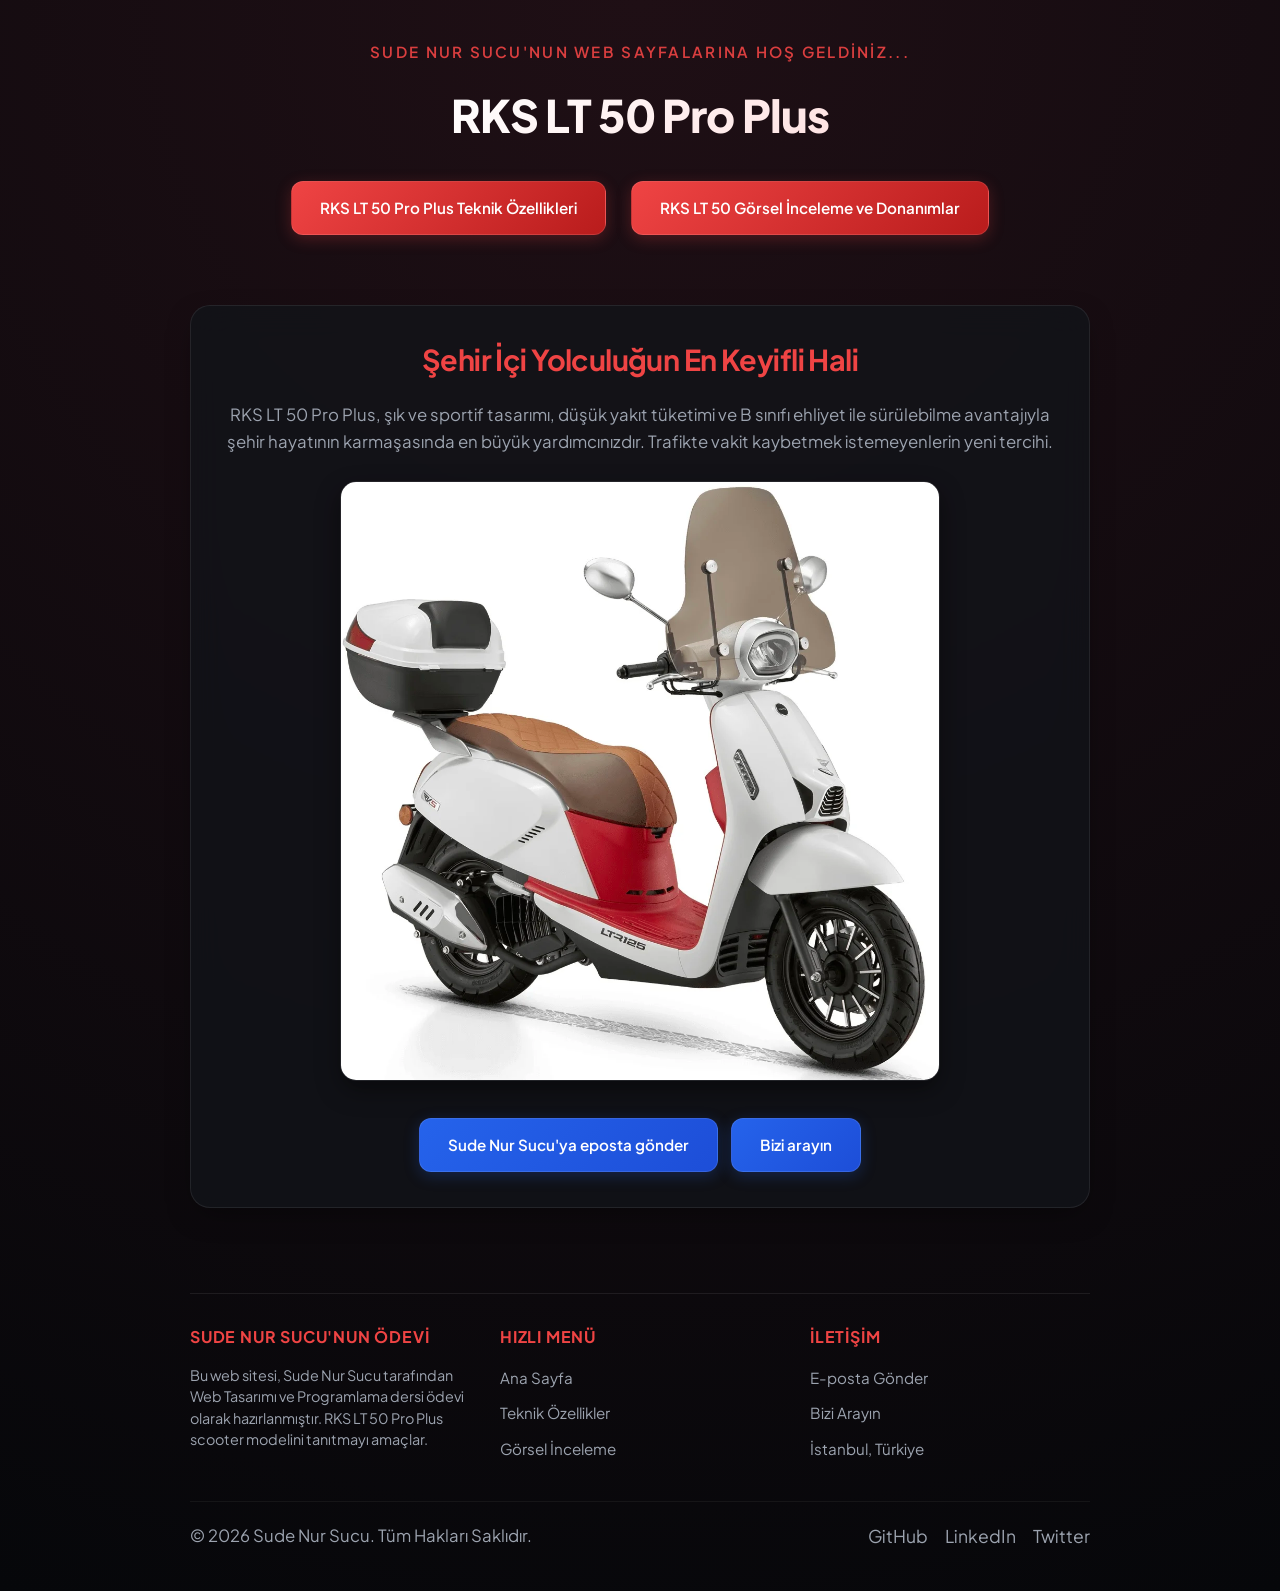
<file: index.html>
<!DOCTYPE html>
<html lang="tr">

<head>
    <meta charset="UTF-8">
    <meta name="viewport" content="width=device-width, initial-scale=1.0">
    <title>Sude Nur Sucu - RKS LT 50 Pro Plus</title>
    <link rel="stylesheet" href="styles.css?v=3">
</head>

<body>

    <!-- Üst Yönlendirmeler -->
    <div class="header-welcome">Sude Nur Sucu'nun web sayfalarına hoş geldiniz...</div>
    <h1 id="ana-baslik">RKS LT 50 Pro Plus</h1>
    
    <!-- Linkler / Navigasyon Menüsü -->
    <div class="nav-container">
        <a href="teknik_ozellikler.html" class="modern-btn">RKS LT 50 Pro Plus Teknik Özellikleri</a>
        <a href="gorsel_inceleme.html" class="modern-btn">RKS LT 50 Görsel İnceleme ve Donanımlar</a>
    </div>

    <!-- Ana İçerik Kartı -->
    <div class="content-box center-card">
        <h2 style="margin-bottom: 20px;">Şehir İçi Yolculuğun En Keyifli Hali</h2>
        <p>RKS LT 50 Pro Plus, şık ve sportif tasarımı, düşük yakıt tüketimi ve B sınıfı ehliyet ile sürülebilme avantajıyla şehir hayatının karmaşasında en büyük yardımcınızdır. Trafikte vakit kaybetmek istemeyenlerin yeni tercihi.</p>
        
        <!-- Ana Manzara Resmi Yerine Motor Resmi -->
        <div style="margin: 25px 0;">
            <img src="rkslt50proplus.jpg.webp" 
                 alt="RKS LT 50 Pro Plus Ana Görsel" 
                 style="border-radius: 16px; width: 100%; max-width: 600px; border: 1px solid var(--border-color);">
        </div>
        
        <!-- İletişim Bağlantıları -->
        <div style="margin-top: 25px;">
            <a href="mailto:sudenursucu@ornek.com" class="modern-btn iletisim-btn">Sude Nur Sucu'ya eposta gönder</a>
            <a href="tel:+905555555555" class="modern-btn iletisim-btn">Bizi arayın</a>
        </div>
    </div>

    <!-- Footer Section -->
    <footer>
        <div class="footer-grid">
            <div class="footer-col">
                <h4>Sude Nur Sucu'nun Ödevi</h4>
                <p>Bu web sitesi, Sude Nur Sucu tarafından Web Tasarımı ve Programlama dersi ödevi olarak hazırlanmıştır. RKS LT 50 Pro Plus scooter modelini tanıtmayı amaçlar.</p>
            </div>
            <div class="footer-col">
                <h4>Hızlı Menü</h4>
                <ul>
                    <li><a href="index.html">Ana Sayfa</a></li>
                    <li><a href="teknik_ozellikler.html">Teknik Özellikler</a></li>
                    <li><a href="gorsel_inceleme.html">Görsel İnceleme</a></li>
                </ul>
            </div>
            <div class="footer-col">
                <h4>İletişim</h4>
                <ul>
                    <li><a href="mailto:sudenursucu@ornek.com">E-posta Gönder</a></li>
                    <li><a href="tel:+905555555555">Bizi Arayın</a></li>
                    <li><span style="color: var(--text-secondary); font-size: 0.95rem;">İstanbul, Türkiye</span></li>
                </ul>
            </div>
        </div>
        <div class="footer-bottom">
            <p>&copy; 2026 Sude Nur Sucu. Tüm Hakları Saklıdır.</p>
            <div class="social-links">
                <a href="https://github.com" target="_blank">GitHub</a>
                <a href="https://linkedin.com" target="_blank">LinkedIn</a>
                <a href="https://twitter.com" target="_blank">Twitter</a>
            </div>
        </div>
    </footer>

</body>
</html>
</file>
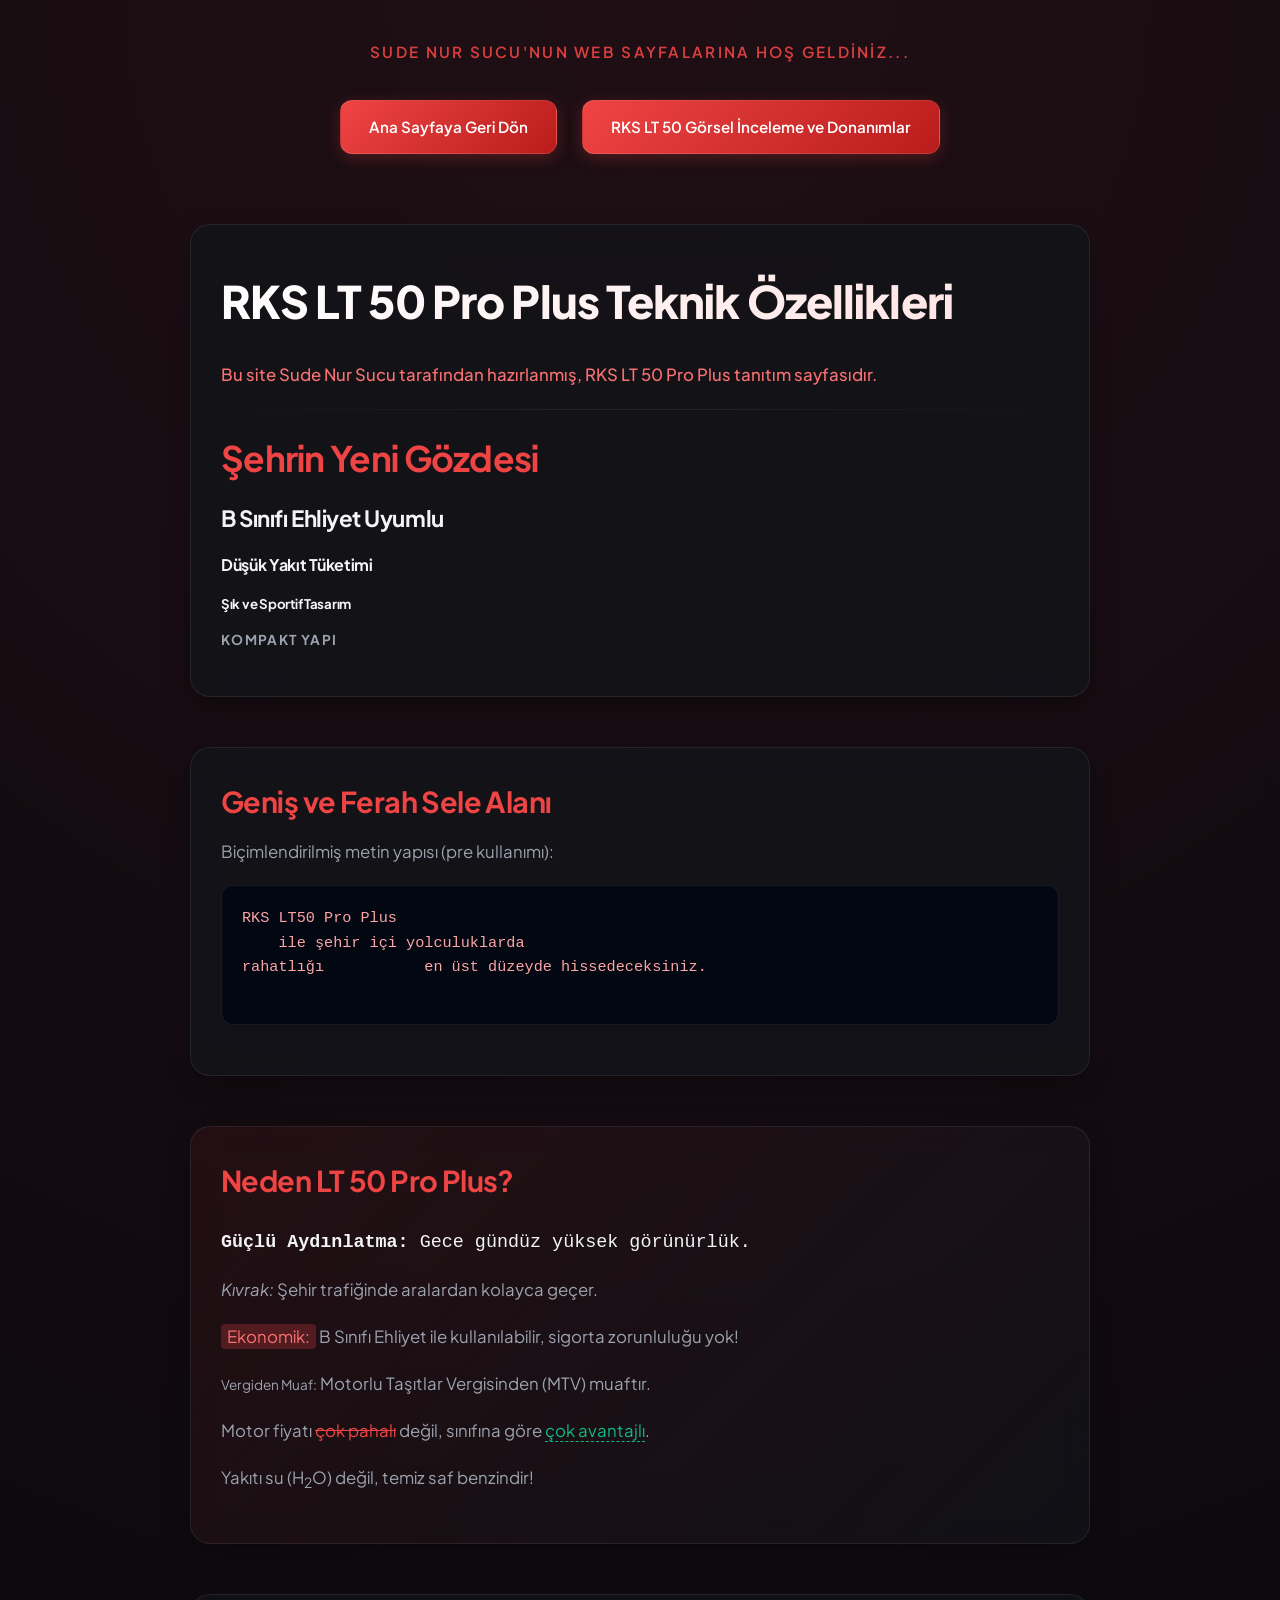
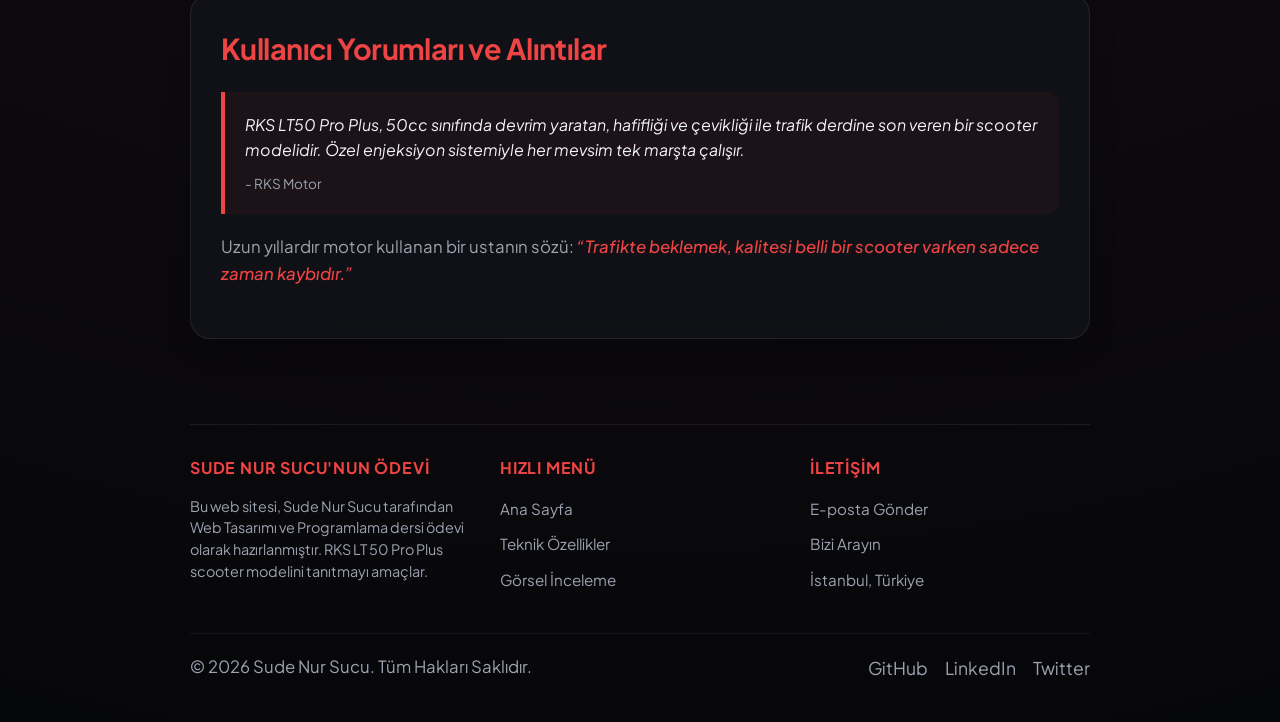
<file: teknik_ozellikler.html>
<!DOCTYPE html>
<html lang="tr">

<head>
    <meta charset="UTF-8">
    <meta name="viewport" content="width=device-width, initial-scale=1.0">
    <title>Sude Nur Sucu - RKS Teknik Özellikleri</title>
    <link rel="stylesheet" href="styles.css?v=3">
</head>

<body>

    <!-- Üst Yönlendirmeler -->
    <div class="header-welcome">Sude Nur Sucu'nun web sayfalarına hoş geldiniz...</div>
    <br>

    <div class="nav-container">
        <a href="index.html" class="modern-btn">Ana Sayfaya Geri Dön</a>
        <a href="gorsel_inceleme.html" class="modern-btn">RKS LT 50 Görsel İnceleme ve Donanımlar</a>
    </div>

    <!-- Başlangıç ve Başlık Hiyerarşisi Kartı -->
    <div class="content-box">
        <h1 id="sayfa-basi">RKS LT 50 Pro Plus Teknik Özellikleri</h1>
        <p style="color: #f87171; font-weight: 500;" title="Mükemmel Şehir Motoru">Bu site Sude Nur Sucu tarafından hazırlanmış, RKS LT 50 Pro Plus tanıtım sayfasıdır.</p>
        
        <hr style="margin: 20px 0;">

        <!-- H Başlıkları (Motor Özellikleri Olarak Uyarlandı) -->
        <h2 style="font-size: 2.2rem; margin-top: 20px;">Şehrin Yeni Gözdesi</h2>
        <h3>B Sınıfı Ehliyet Uyumlu</h3>
        <h4>Düşük Yakıt Tüketimi</h4>
        <h5>Şık ve Sportif Tasarım</h5>
        <h6 style="color: var(--text-secondary); text-transform: uppercase; font-size: 0.85rem; letter-spacing: 0.1em;">Kompakt Yapı</h6>
    </div>

    <!-- Pre Etiketi Kartı -->
    <div class="content-box">
        <h2>Geniş ve Ferah Sele Alanı</h2>
        <p>Biçimlendirilmiş metin yapısı (pre kullanımı):</p>
        <pre>
RKS LT50 Pro Plus
    ile şehir içi yolculuklarda
rahatlığı           en üst düzeyde hissedeceksiniz.
        </pre>
    </div>

    <!-- HTML Formatlama Etiketleri Kartı -->
    <div class="content-box" style="background: linear-gradient(135deg, rgba(239, 68, 68, 0.08) 0%, rgba(18, 20, 26, 0.75) 100%);">
        <h2 style="color: var(--primary-color); margin-bottom: 25px;">Neden LT 50 Pro Plus?</h2>

        <p style="font-family: monospace; font-size: 1.15rem; color: var(--text-primary);"><b>Güçlü Aydınlatma:</b> Gece gündüz yüksek görünürlük.</p>
        <p><i>Kıvrak:</i> Şehir trafiğinde aralardan kolayca geçer.</p>
        <p><mark>Ekonomik:</mark> B Sınıfı Ehliyet ile kullanılabilir, sigorta zorunluluğu yok!</p>
        <p><small>Vergiden Muaf:</small> Motorlu Taşıtlar Vergisinden (MTV) muaftır.</p>
        <p style="margin-top: 15px;">Motor fiyatı <del>çok pahalı</del> değil, sınıfına göre <ins>çok avantajlı</ins>.</p>
        <p>Yakıtı su (H<sub>2</sub>O) değil, temiz saf benzindir!</p>
    </div>

    <!-- Alıntılar Kartı -->
    <div class="content-box">
        <h2>Kullanıcı Yorumları ve Alıntılar</h2>
        <blockquote cite="http://www.rksmotor.com.tr">
            RKS LT50 Pro Plus, 50cc sınıfında devrim yaratan, hafifliği ve çevikliği ile trafik derdine son veren bir scooter modelidir. Özel enjeksiyon sistemiyle her mevsim tek marşta çalışır.
            <cite>- RKS Motor</cite>
        </blockquote>
        <p style="margin-top: 15px;">Uzun yıllardır motor kullanan bir ustanın sözü: <q>Trafikte beklemek, kalitesi belli bir scooter varken sadece zaman kaybıdır.</q></p>
    </div>

    <!-- Footer Section -->
    <footer>
        <div class="footer-grid">
            <div class="footer-col">
                <h4>Sude Nur Sucu'nun Ödevi</h4>
                <p>Bu web sitesi, Sude Nur Sucu tarafından Web Tasarımı ve Programlama dersi ödevi olarak hazırlanmıştır. RKS LT 50 Pro Plus scooter modelini tanıtmayı amaçlar.</p>
            </div>
            <div class="footer-col">
                <h4>Hızlı Menü</h4>
                <ul>
                    <li><a href="index.html">Ana Sayfa</a></li>
                    <li><a href="teknik_ozellikler.html">Teknik Özellikler</a></li>
                    <li><a href="gorsel_inceleme.html">Görsel İnceleme</a></li>
                </ul>
            </div>
            <div class="footer-col">
                <h4>İletişim</h4>
                <ul>
                    <li><a href="mailto:sudenursucu@ornek.com">E-posta Gönder</a></li>
                    <li><a href="tel:+905555555555">Bizi Arayın</a></li>
                    <li><span style="color: var(--text-secondary); font-size: 0.95rem;">İstanbul, Türkiye</span></li>
                </ul>
            </div>
        </div>
        <div class="footer-bottom">
            <p>&copy; 2026 Sude Nur Sucu. Tüm Hakları Saklıdır.</p>
            <div class="social-links">
                <a href="https://github.com" target="_blank">GitHub</a>
                <a href="https://linkedin.com" target="_blank">LinkedIn</a>
                <a href="https://twitter.com" target="_blank">Twitter</a>
            </div>
        </div>
    </footer>

</body>

</html>
</file>
<file: styles.css>
@import url('https://fonts.googleapis.com/css2?family=Plus+Jakarta+Sans:wght@300;400;500;600;700;800&display=swap');

:root {
    --bg-color: #06070a;
    --card-bg: rgba(18, 20, 26, 0.75);
    --border-color: rgba(255, 255, 255, 0.08);
    --text-primary: #f3f4f6;
    --text-secondary: #9ca3af;
    --primary-color: #ef4444; /* RKS Kırmızısı */
    --primary-hover: #dc2626;
    --secondary-color: #2563eb; /* Mavi */
    --secondary-hover: #1d4ed8;
    --accent-glow: rgba(239, 68, 68, 0.15);
}

* {
    box-sizing: border-box;
    margin: 0;
    padding: 0;
}

body {
    font-family: 'Plus Jakarta Sans', -apple-system, BlinkMacSystemFont, "Segoe UI", Roboto, Helvetica, Arial, sans-serif;
    background: radial-gradient(circle at 50% 0%, #1f0f15 0%, #06070a 100%);
    color: var(--text-primary);
    min-height: 100vh;
    display: flex;
    flex-direction: column;
    align-items: center;
    padding: 40px 20px;
    line-height: 1.6;
    overflow-x: hidden;
}

/* Custom Scrollbar */
::-webkit-scrollbar {
    width: 8px;
}
::-webkit-scrollbar-track {
    background: #06070a;
}
::-webkit-scrollbar-thumb {
    background: #1f2937;
    border-radius: 4px;
}
::-webkit-scrollbar-thumb:hover {
    background: var(--primary-color);
}

/* Typography */
h1, h2, h3, h4, h5, h6 {
    font-weight: 700;
    color: var(--text-primary);
    margin-bottom: 15px;
    letter-spacing: -0.02em;
}

h1 {
    font-size: 2.8rem;
    background: linear-gradient(135deg, #ffffff 0%, #fee2e2 100%);
    -webkit-background-clip: text;
    -webkit-text-fill-color: transparent;
    margin-top: 10px;
    margin-bottom: 25px;
    font-weight: 800;
}

h2 {
    font-size: 1.8rem;
    color: var(--primary-color);
}

h3 {
    font-size: 1.4rem;
    color: var(--text-primary);
    margin-top: 15px;
}

p {
    color: var(--text-secondary);
    font-size: 1.05rem;
    margin-bottom: 20px;
}

/* Navigation / Header Area */
.header-welcome {
    font-size: 0.95rem;
    text-transform: uppercase;
    letter-spacing: 0.15em;
    color: var(--primary-color);
    margin-bottom: 5px;
    font-weight: 600;
    opacity: 0.9;
}

.nav-container {
    display: flex;
    justify-content: center;
    gap: 15px;
    flex-wrap: wrap;
    margin-bottom: 40px;
    width: 100%;
    max-width: 900px;
}

/* Buttons */
.modern-btn {
    background: linear-gradient(135deg, var(--primary-color) 0%, #b91c1c 100%);
    color: #ffffff !important;
    padding: 14px 28px;
    font-size: 0.95rem;
    font-weight: 600;
    text-decoration: none !important;
    border-radius: 12px;
    border: 1px solid rgba(255, 255, 255, 0.1);
    cursor: pointer;
    transition: all 0.3s cubic-bezier(0.4, 0, 0.2, 1);
    box-shadow: 0 4px 15px rgba(239, 68, 68, 0.25);
    display: inline-flex;
    align-items: center;
    justify-content: center;
    gap: 8px;
    margin: 5px;
}

.modern-btn:hover {
    transform: translateY(-3px);
    box-shadow: 0 8px 25px rgba(239, 68, 68, 0.45), 0 0 15px var(--accent-glow);
    background: linear-gradient(135deg, #ff6b6b 0%, #dc2626 100%);
}

.modern-btn:active {
    transform: translateY(-1px);
}

.iletisim-btn {
    background: linear-gradient(135deg, var(--secondary-color) 0%, #1d4ed8 100%);
    box-shadow: 0 4px 15px rgba(37, 99, 235, 0.25);
}

.iletisim-btn:hover {
    background: linear-gradient(135deg, #60a5fa 0%, #1e40af 100%);
    box-shadow: 0 8px 25px rgba(37, 99, 235, 0.45);
}

/* Eski Buton ve Örnek Kutu Stillerinin Korunarak Modernleştirilmesi */
.baglanti-butonu {
    background: linear-gradient(135deg, #f44336 0%, #d32f2f 100%);
    color: white !important;
    padding: 14px 28px;
    text-align: center;
    text-decoration: none !important;
    display: inline-block;
    border-radius: 12px;
    font-weight: 600;
    transition: all 0.3s ease;
    box-shadow: 0 4px 12px rgba(244, 67, 54, 0.2);
}

.baglanti-butonu:hover, .baglanti-butonu:active {
    background: linear-gradient(135deg, #ff5252 0%, #b71c1c 100%);
    transform: translateY(-2px);
    box-shadow: 0 6px 18px rgba(244, 67, 54, 0.4);
}

.css-kutu-ornek {
    border: 2px solid #ef4444;
    padding: 30px;
    margin: 25px auto;
    width: 100%;
    max-width: 900px;
    background: rgba(239, 68, 68, 0.05);
    backdrop-filter: blur(12px);
    border-radius: 20px;
    box-shadow: 0 8px 25px rgba(0, 0, 0, 0.4);
    font-family: inherit;
}

/* Özel Bağlantı Stilleri (Hocanın İstediği Özelliklerin Korunması) */
.ozel-baglanti:link {
    color: #34d399; /* Yeşil ton */
    background-color: transparent;
    text-decoration: none;
}

.ozel-baglanti:visited {
    color: #f472b6; /* Pembe ton */
    background-color: transparent;
    text-decoration: none;
}

.ozel-baglanti:hover {
    color: #ef4444; /* Kırmızı ton */
    background-color: transparent;
    text-decoration: underline;
}

.ozel-baglanti:active {
    color: #fbbf24; /* Sarı ton */
    background-color: transparent;
    text-decoration: underline;
}

/* Modern Card Layouts (Box'lar) */
.content-box, .modern-card {
    background: var(--card-bg);
    backdrop-filter: blur(16px);
    -webkit-backdrop-filter: blur(16px);
    border: 1px solid var(--border-color);
    border-radius: 20px;
    padding: 30px;
    margin: 25px auto;
    width: 100%;
    max-width: 900px;
    box-shadow: 0 10px 30px -10px rgba(0, 0, 0, 0.5);
    text-align: left;
    transition: all 0.3s ease;
}

.content-box:hover, .modern-card:hover {
    border-color: rgba(239, 68, 68, 0.3);
    box-shadow: 0 15px 35px -10px rgba(0, 0, 0, 0.6), 0 0 15px rgba(239, 68, 68, 0.05);
    transform: translateY(-2px);
}

.center-card {
    text-align: center;
}

/* Images */
img {
    max-width: 100%;
    height: auto;
    border: 1px solid var(--border-color);
    box-shadow: 0 10px 25px rgba(0,0,0,0.4);
    transition: all 0.3s ease;
}

img:hover {
    transform: scale(1.01);
}

/* Code block & Pre */
pre {
    background: #030712;
    padding: 20px;
    border-radius: 12px;
    border: 1px solid var(--border-color);
    font-family: 'Fira Code', monospace, Courier;
    color: #fca5a5;
    overflow-x: auto;
    margin: 20px 0;
    font-size: 0.95rem;
}

/* Blockquote */
blockquote {
    border-left: 4px solid var(--primary-color);
    background: rgba(239, 68, 68, 0.05);
    padding: 20px;
    border-radius: 0 12px 12px 0;
    margin: 20px 0;
    font-style: italic;
    color: var(--text-primary);
}

blockquote cite {
    display: block;
    margin-top: 10px;
    font-size: 0.85rem;
    color: var(--text-secondary);
    font-style: normal;
}

q {
    color: var(--primary-color);
    font-style: italic;
    font-weight: 500;
}

/* Text formatting tags */
mark {
    background-color: rgba(239, 68, 68, 0.25);
    color: #f87171;
    padding: 2px 6px;
    border-radius: 4px;
}

del {
    color: #ef4444;
    text-decoration: line-through;
}

ins {
    color: #10b981;
    text-decoration: none;
    border-bottom: 1px dashed #10b981;
}

small {
    font-size: 0.85rem;
    color: var(--text-secondary);
}

/* Float styling box */
.float-box {
    overflow: auto;
    min-height: 120px;
}

.float-box img {
    float: right;
    margin-left: 20px;
    margin-bottom: 10px;
    border: 2px solid var(--primary-color);
}

/* Divider */
hr {
    border: 0;
    height: 1px;
    background: linear-gradient(to right, transparent, var(--border-color), transparent);
    margin: 40px 0;
}

/* Footer Section */
footer {
    width: 100%;
    max-width: 900px;
    margin-top: 60px;
    border-top: 1px solid var(--border-color);
    padding-top: 30px;
    text-align: center;
}

.footer-grid {
    display: grid;
    grid-template-columns: repeat(auto-fit, minmax(200px, 1fr));
    gap: 30px;
    text-align: left;
    margin-bottom: 30px;
}

.footer-col h4 {
    color: var(--primary-color);
    font-size: 1rem;
    margin-bottom: 15px;
    text-transform: uppercase;
    letter-spacing: 0.05em;
}

.footer-col ul {
    list-style: none;
}

.footer-col ul li {
    margin-bottom: 10px;
}

.footer-col ul li a {
    color: var(--text-secondary);
    text-decoration: none;
    transition: color 0.2s ease;
    font-size: 0.95rem;
}

.footer-col ul li a:hover {
    color: var(--primary-color);
}

.footer-col p {
    font-size: 0.9rem;
    color: var(--text-secondary);
    line-height: 1.5;
}

.footer-bottom {
    border-top: 1px solid rgba(255, 255, 255, 0.05);
    padding-top: 20px;
    color: var(--text-secondary);
    font-size: 0.85rem;
    display: flex;
    justify-content: space-between;
    align-items: center;
    flex-wrap: wrap;
    gap: 15px;
}

.footer-bottom p {
    margin-bottom: 0;
}

.social-links a {
    color: var(--text-secondary);
    text-decoration: none;
    margin-left: 15px;
    font-size: 1.1rem;
    transition: color 0.2s ease;
}

.social-links a:hover {
    color: var(--primary-color);
}

/* Responsive elements */
@media (max-width: 768px) {
    body {
        padding: 20px 15px;
    }
    
    h1 {
        font-size: 2.2rem;
    }
    
    .nav-container {
        flex-direction: column;
        gap: 10px;
    }
    
    .modern-btn {
        width: 100%;
        margin: 5px 0;
    }
    
    .content-box, .modern-card {
        padding: 20px;
    }
    
    .footer-grid {
        grid-template-columns: 1fr;
        text-align: center;
    }
    
    .footer-col h4 {
        margin-top: 15px;
        text-align: center;
    }
    
    .footer-col ul {
        text-align: center;
    }
    
    .footer-bottom {
        flex-direction: column;
        text-align: center;
    }
}
</file>
